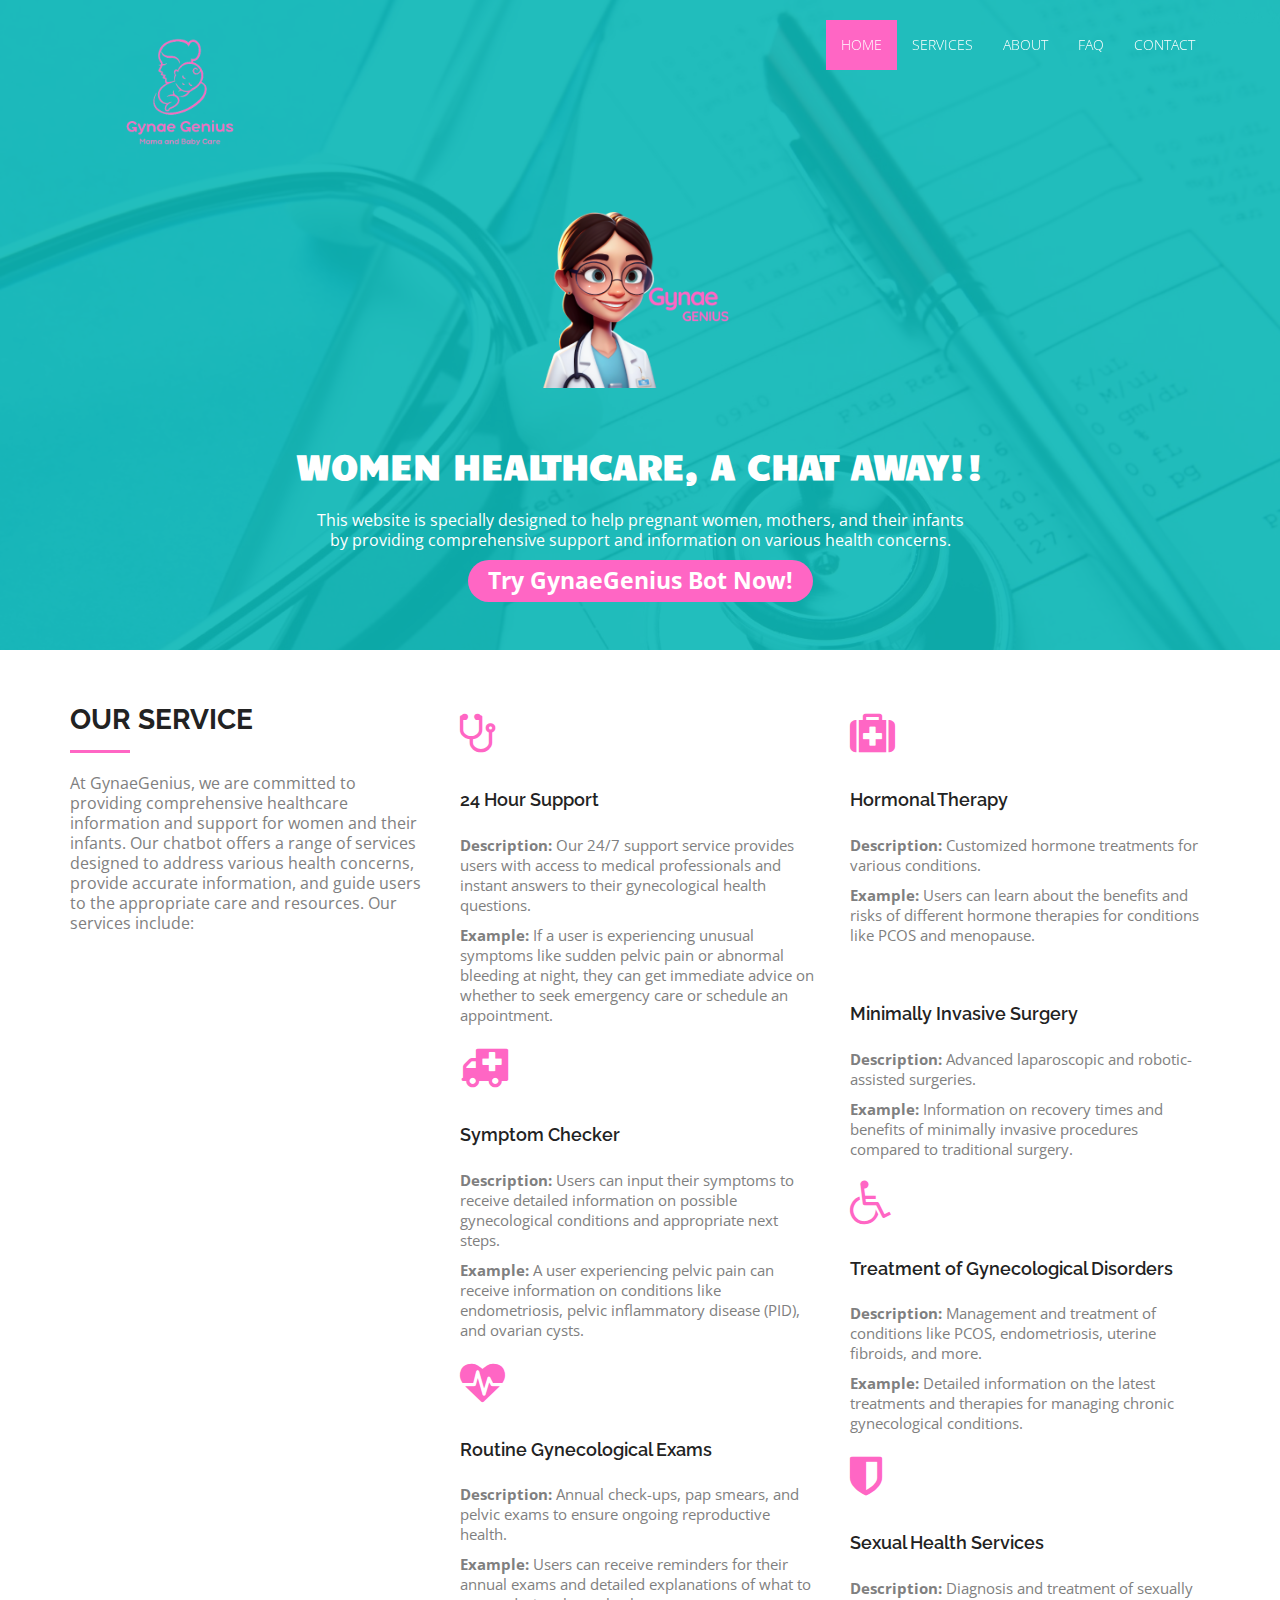
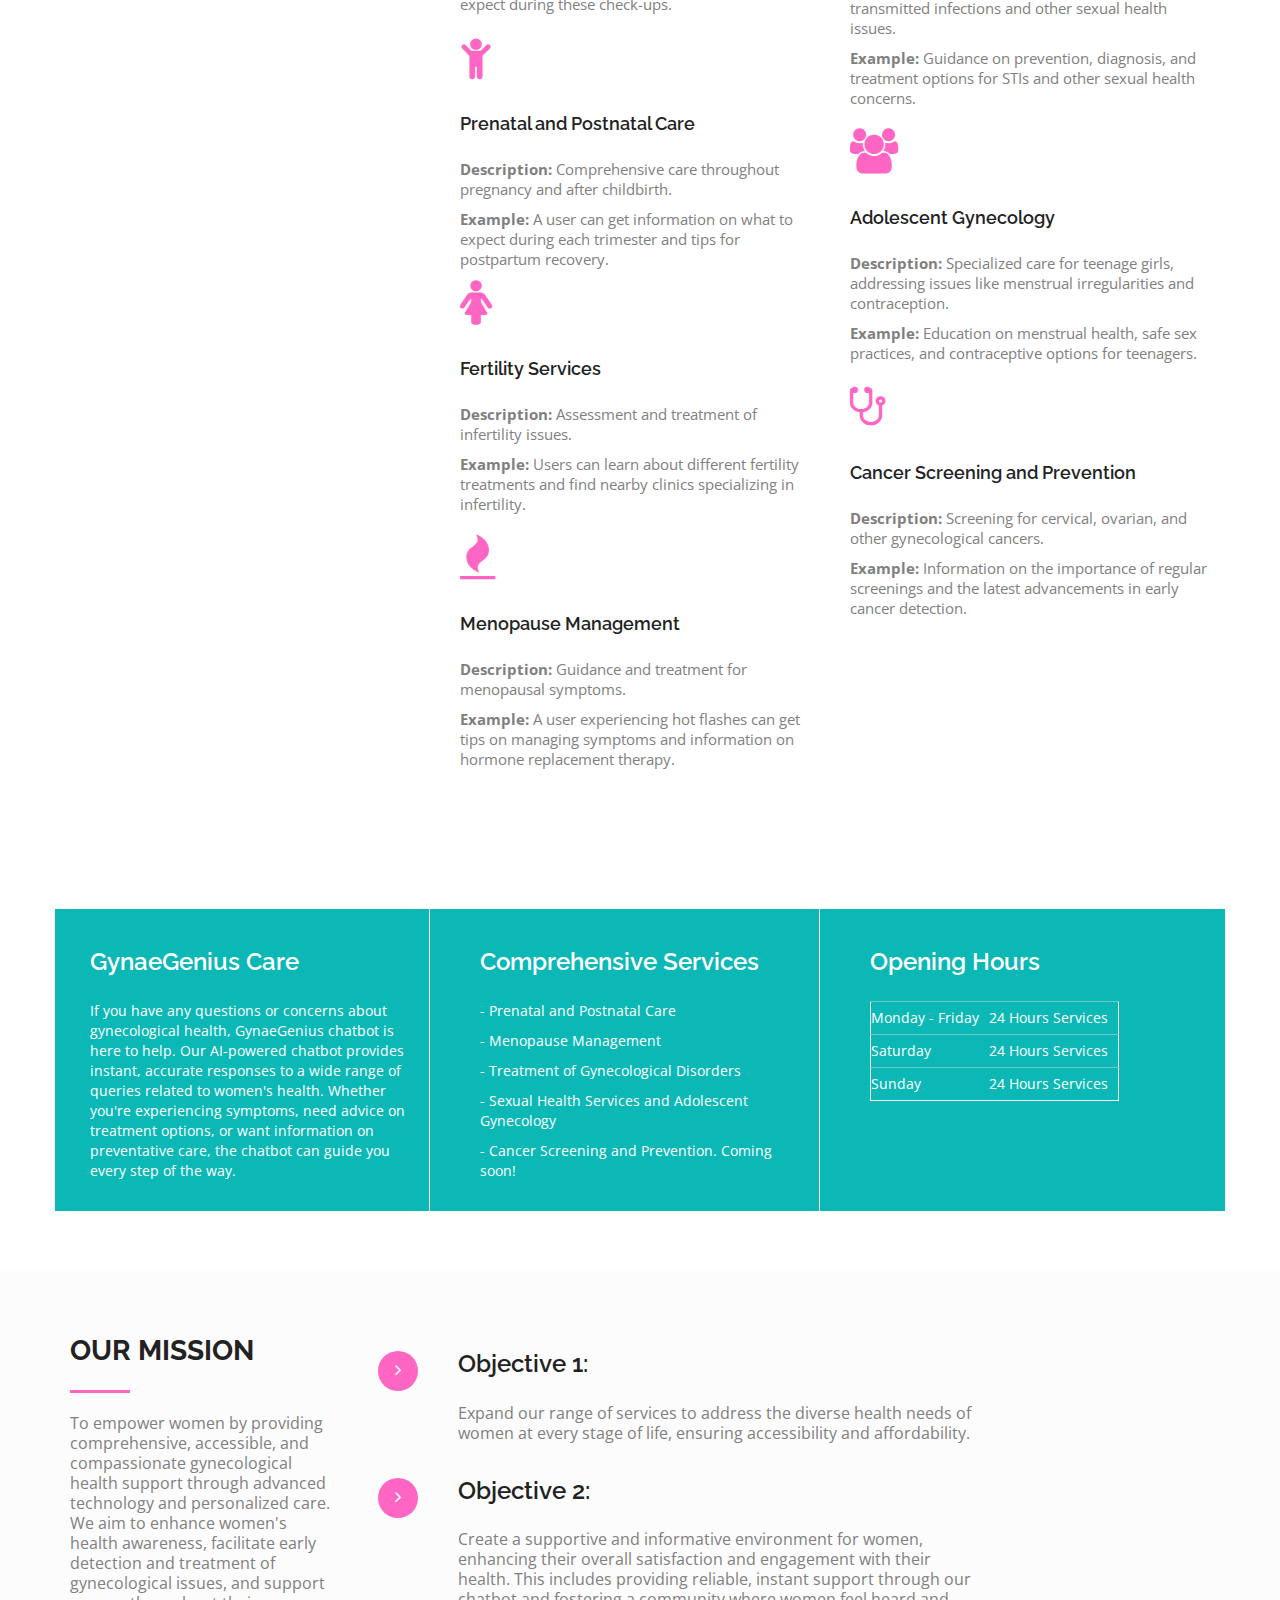
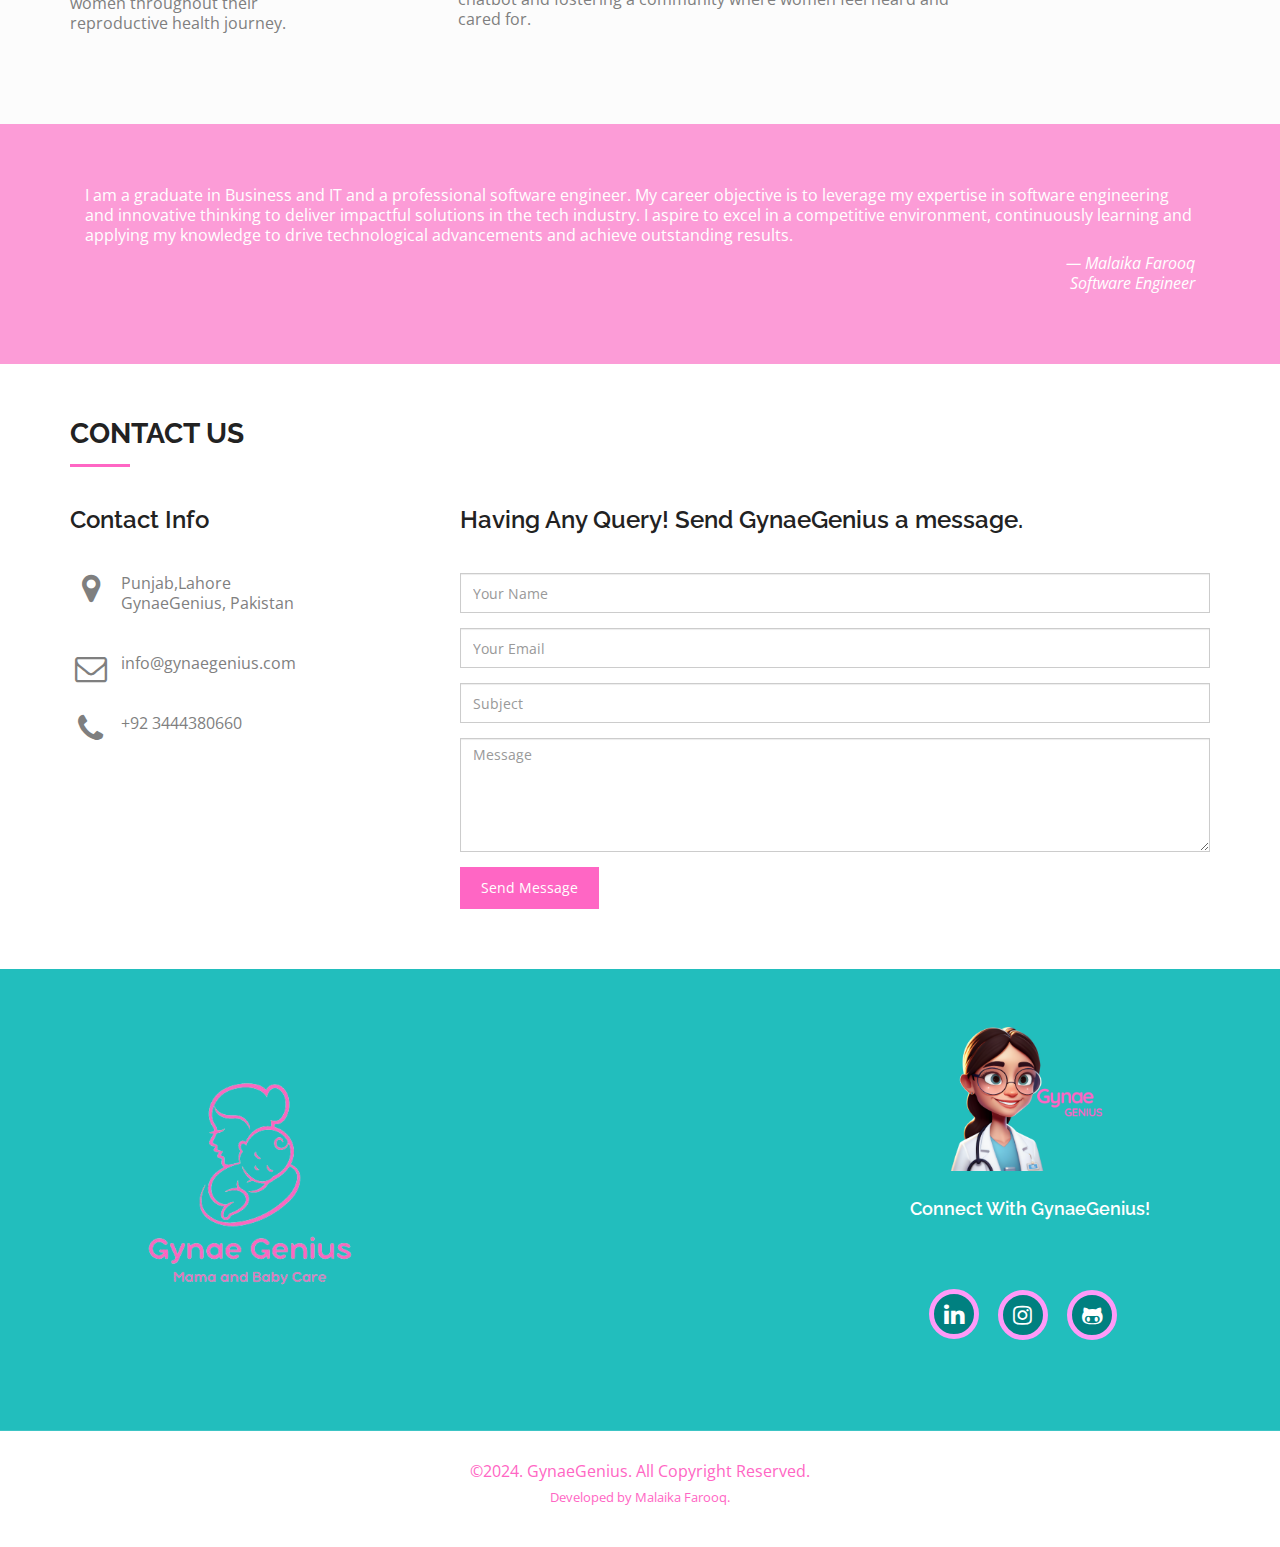
<file: index.html>
<!DOCTYPE html>
<html lang="en">

<head>
  <meta charset="utf-8">
  <meta name="viewport" content="width=device-width, initial-scale=1">
  <title>GynaeGenius</title>
   <link rel="icon" type="favicon/ico"  href="img/favicon.ico">
  <link rel="stylesheet" type="text/css" href="https://fonts.googleapis.com/css?family=Open+Sans|Raleway|Candal">
  <link rel="stylesheet" type="text/css" href="css/font-awesome.min.css">
  <link rel="stylesheet" type="text/css" href="css/bootstrap.min.css">
  <link rel="stylesheet" type="text/css" href="css/style.css">
  <style>
    .link:hover {
        background-color: #FF3380;
        transform: scale(1.1);
    }
</style>
<style>
@keyframes highlightZoom {
    0%, 100% {
        transform: scale(1);
        box-shadow: 0 0 10px rgba(255, 102, 196, 0.5);
    }
    50% {
        transform: scale(1.1);
        box-shadow: 0 0 20px rgba(255, 102, 196, 0.7);
    }
}

.link {
    animation: highlightZoom 1.5s infinite;
}
</style>
  <style>
.social-buttons {
    display: inline-block;
    background: transparent;
    padding: 20px;
    padding-bottom: 5px;
    border-radius: 10px;
    text-align: center;
    margin: 20px 10px;
    /* Helper class to divide the icons */
  }
  .social-buttons .social-margin {
    margin-right: 15px;
  }
  .social-buttons a,
  .social-buttons a:hover,
  .social-buttons a:focus,
  .social-buttons a:active {
    text-decoration: none;
  }
  .social-buttons .social-icon {
    margin-bottom: 15px;
    box-sizing: border-box;
    -moz-border-radius: 138px;
    -webkit-border-radius: 138px;
    border-radius: 138px;
    border: 5px solid;
    text-align: center;
    width: 50px;
    height: 50px;
    display: inline-block;
    line-height: 1px;
    padding-top: 11px;
    transition: all 0.5s;
    /* Facebook Button Styling */
    /* Twitter Button Styling */
    /* Google+ Button Styling */
    /* Linkedin Button Styling */
    /* Pinterest Button Styling */
    /* Behance Button Styling */
    /* Github Button Styling */
    /* Youtube Button Styling */
    /* Soundcloud Button Styling */
  }
  .social-buttons .social-icon:hover {
    transform: rotate(360deg) scale(1.3);
  }
  
  .social-buttons .social-icon.twitter {
    font-size: 22px;
    padding-top: 10px;
    padding-left: 2px;
    background-color: rgb(0, 128, 128);
    color: #ffffff;
  }
  .social-buttons .social-icon.twitter:hover {
    background-color: #ffffff;
    color: #55acee;
  }
  
  .social-buttons .social-icon.linkedin {
    font-size: 24px;
    padding-top: 8px;
    padding-left: 1px;
    background-color: rgb(0, 128, 128);
    color: #ffffff;
    border-color: #ff9af8;
  }
  .social-buttons .social-icon.linkedin:hover {
    background-color: #ffffff;
    color: #ff9af8;
  }
  .social-buttons .social-icon.instagram {
    font-size: 22px;
    padding-top: 9px;
     background-color: rgb(0, 128, 128);
    color: #ffffff;
    border-color: #ff9af8;
  }
  .social-buttons .social-icon.instagram:hover {
    background-color: #ffffff;
    color: #ff9af8;
  }
  
  .social-buttons .social-icon.github {
    font-size: 22px;
    padding-top: 9px;
      background-color: rgb(0, 128, 128);
    color: #ffffff;
    border-color: #ff9af8;
  }
  .social-buttons .social-icon.github:hover {
    background-color: #ffffff;
    color: #ff9af8;
  }
 
 </style>
 </head>

<body id="myPage" data-spy="scroll" data-target=".navbar" data-offset="60">
  <!--banner-->
  <section id="banner" class="banner">
    <div class="bg-color">
      <nav class="navbar navbar-default navbar-fixed-top">
        <div class="container">
          <div class="col-md-12">
            <div class="navbar-header">
              <button type="button" class="navbar-toggle" data-toggle="collapse" data-target="#myNavbar">
				        <span class="icon-bar"></span>
				        <span class="icon-bar"></span>
				        <span class="icon-bar"></span>
				      </button>
              <div class="brand">
              <img src="logo.png" class="img-responsive" style="width: 190px; margin-top: -20px;"></a>
            </div>
            </div>
            <div class="collapse navbar-collapse navbar-right" id="myNavbar">
              <ul class="nav navbar-nav">
                <li class="active"><a href="#banner">Home</a></li>
                <li class=""><a href="#service">Services</a></li>
                <li class=""><a href="#about">About</a></li>
                <li class=""><a href="faq.html">FAQ</a></li>
                <li class=""><a href="#contact">Contact</a></li>
              </ul>
            </div>
          </div>
        </div>
      </nav>
      <div class="container">
        <div class="row">
          <div class="banner-info">
            <div class="banner-logo text-center">
              <img src="img/new5.png" class="img-responsive" style="width: 220px;">
            </div>
            <div class="banner-text text-center" style="padding-bottom: 10px; padding-top: 16px;">
              <h1 class="white">Women Healthcare, a chat away!!</h1>
              <p>This website is specially designed to help pregnant women, mothers, and their infants <br>by providing comprehensive support and information on various health concerns.</p>
            
<button class="link" style="background-color: #FF66C4; color: #ffffff; font-size: larger; border-radius: 25px; padding: 10px 20px; border: none; cursor: pointer; transition: all 0.3s ease; animation: highlightZoom 1.5s infinite;">
    <a href="https://gynaegenius-bot.streamlit.app/" style="color: #ffffff; font-size: larger; text-decoration: none;"><strong>Try GynaeGenius Bot Now!</strong></a>
</button>
<!-- <button class="link" style="background-color: #FF66C4; padding: auto; padding-top: 6px; padding-bottom: 6px; color: #ffffff; font-size: larger; border-radius: 25px; padding: 10px 20px; border: none; cursor: pointer; transition: all 0.3s ease; animation: blinkZoom 1.5s infinite;">
    <a href="https://symptoms.webmd.com/default.htm#/info" style="color: #ffffff; font-size: larger; text-decoration: none;"><strong>WebMD Symptom Check!</strong></a>
</button> -->
            </div>
           </div>
        </div>
      </div>
    </div>
  </section>
  <!--/ banner-->
  <!--service-->
  <section id="service" class="section-padding">
    <div class="container">
      <div class="row">
        <div class="col-md-4 col-sm-4">
          <h2 class="ser-title">Our Service</h2>
          <hr class="botm-line">
          <p>At GynaeGenius, we are committed to providing comprehensive healthcare information and support for women and their infants. Our chatbot offers a range of services designed to address various health concerns, provide accurate information, and guide users to the appropriate care and resources. Our services include:</p>
        </div>
        <div class="col-md-4 col-sm-4">
          <div class="service-info">
        <div class="icon" >
            <i class="fa fa-stethoscope" style="color: #FF66C4"></i>
        </div>
        <div class="icon-info">
            <h4>24 Hour Support</h4>
            <p><strong>Description:</strong> Our 24/7 support service provides users with access to medical professionals and instant answers to their gynecological health questions.</p>
            <p><strong>Example:</strong> If a user is experiencing unusual symptoms like sudden pelvic pain or abnormal bleeding at night, they can get immediate advice on whether to seek emergency care or schedule an appointment.</p>
        </div>
    </div>
    <div class="service-info">
        <div class="icon" >
            <i class="fa fa-ambulance" style="color: #FF66C4"></i>
        </div>
        <div class="icon-info">
            <h4>Symptom Checker</h4>
            <p><strong>Description:</strong> Users can input their symptoms to receive detailed information on possible gynecological conditions and appropriate next steps.</p>
            <p><strong>Example:</strong> A user experiencing pelvic pain can receive information on conditions like endometriosis, pelvic inflammatory disease (PID), and ovarian cysts.</p>
        </div>
    </div> 
    <div class="service-info">
        <div class="icon" >
            <i class="fa fa-heartbeat" style="color: #FF66C4"></i>
        </div>
        <div class="icon-info">
            <h4>Routine Gynecological Exams</h4>
            <p><strong>Description:</strong> Annual check-ups, pap smears, and pelvic exams to ensure ongoing reproductive health.</p>
            <p><strong>Example:</strong> Users can receive reminders for their annual exams and detailed explanations of what to expect during these check-ups.</p>
        </div>
    </div>
    <div class="service-info">
        <div class="icon" >
            <i class="fa fa-child" style="color: #FF66C4"></i>
        </div>
        <div class="icon-info">
            <h4>Prenatal and Postnatal Care</h4>
            <p><strong>Description:</strong> Comprehensive care throughout pregnancy and after childbirth.</p>
            <p><strong>Example:</strong> A user can get information on what to expect during each trimester and tips for postpartum recovery.</p>
        </div>
        <div class="service-info">
        <div class="icon" >
            <i class="fa fa-female" style="color: #FF66C4"></i>
        </div>
        <div class="icon-info">
            <h4>Fertility Services</h4>
            <p><strong>Description:</strong> Assessment and treatment of infertility issues.</p>
            <p><strong>Example:</strong> Users can learn about different fertility treatments and find nearby clinics specializing in infertility.</p>
        </div>
    </div>
    <div class="service-info">
        <div class="icon" >
            <i class="fa fa-fire" style="color: #FF66C4"></i>
        </div>
        <div class="icon-info">
            <h4>Menopause Management</h4>
            <p><strong>Description:</strong> Guidance and treatment for menopausal symptoms.</p>
            <p><strong>Example:</strong> A user experiencing hot flashes can get tips on managing symptoms and information on hormone replacement therapy.</p>
        </div>
    </div>
    </div>
        </div>
    <div class="col-md-4 col-sm-4">
    <div class="service-info">
        <div class="icon" >
            <i class="fa fa-medkit" style="color: #FF66C4"></i>
        </div>
        <div class="icon-info">
            <h4>Hormonal Therapy</h4>
            <p><strong>Description:</strong> Customized hormone treatments for various conditions.</p>
            <p><strong>Example:</strong> Users can learn about the benefits and risks of different hormone therapies for conditions like PCOS and menopause.</p>
        </div>
    </div>
    <div class="service-info">
        <div class="icon" >
            <i class="fa fa-syringe" style="color: #FF66C4"></i>
        </div>
        <div class="icon-info">
            <h4>Minimally Invasive Surgery</h4>
            <p><strong>Description:</strong> Advanced laparoscopic and robotic-assisted surgeries.</p>
            <p><strong>Example:</strong> Information on recovery times and benefits of minimally invasive procedures compared to traditional surgery.</p>
        </div>
    </div>
    <div class="service-info">
        <div class="icon">
            <i class="fa fa-wheelchair" style="color: #FF66C4"></i>
        </div>
        <div class="icon-info">
            <h4>Treatment of Gynecological Disorders</h4>
            <p><strong>Description:</strong> Management and treatment of conditions like PCOS, endometriosis, uterine fibroids, and more.</p>
            <p><strong>Example:</strong> Detailed information on the latest treatments and therapies for managing chronic gynecological conditions.</p>
        </div>
    </div>
    <div class="service-info">
        <div class="icon" >
            <i class="fa fa-shield" style="color: #FF66C4"></i>
        </div>
        <div class="icon-info">
            <h4>Sexual Health Services</h4>
            <p><strong>Description:</strong> Diagnosis and treatment of sexually transmitted infections and other sexual health issues.</p>
            <p><strong>Example:</strong> Guidance on prevention, diagnosis, and treatment options for STIs and other sexual health concerns.</p>
        </div>
    </div>
    <div class="service-info">
        <div class="icon" >
            <i class="fa fa-users" style="color: #FF66C4"></i>
        </div>
        <div class="icon-info">
            <h4>Adolescent Gynecology</h4>
            <p><strong>Description:</strong> Specialized care for teenage girls, addressing issues like menstrual irregularities and contraception.</p>
            <p><strong>Example:</strong> Education on menstrual health, safe sex practices, and contraceptive options for teenagers.</p>
        </div>
    </div>
    <div class="service-info">
        <div class="icon" >
            <i class="fa fa-stethoscope" style="color: #FF66C4"></i>
        </div>
        <div class="icon-info">
            <h4>Cancer Screening and Prevention</h4>
            <p><strong>Description:</strong> Screening for cervical, ovarian, and other gynecological cancers.</p>
            <p><strong>Example:</strong> Information on the importance of regular screenings and the latest advancements in early cancer detection.</p>
        </div>
    </div>
</div>

      </div>
    </div>
  </section>
  <!--/ service-->
  <!--cta-->
  <section id="cta-1" class="section-padding">
    <div class="container">
      <div class="row">
        <div class="schedule-tab">
          <div class="col-md-4 col-sm-4 bor-left">
            <div class="mt-boxy-color"></div>
            <div class="medi-info">
              <h3>GynaeGenius Care</h3>
              <p>If you have any questions or concerns about gynecological health, GynaeGenius chatbot is here to help. Our AI-powered chatbot provides instant, accurate responses to a wide range of queries related to women's health. Whether you're experiencing symptoms, need advice on treatment options, or want information on preventative care, the chatbot can guide you every step of the way.</p>
           </div>
          </div>
          <div class="col-md-4 col-sm-4">
            <div class="medi-info">
            <div class="icon-info"></div>
            <h3>Comprehensive Services</h3>
            <p>- Prenatal and Postnatal Care</p>
            <p>- Menopause Management</p>
            <p>- Treatment of Gynecological Disorders</p>
            <p>- Sexual Health Services and Adolescent Gynecology</p>
            <p>- Cancer Screening and Prevention. Coming soon!</p> </div>
          </div>
          <div class="col-md-4 col-sm-4 mt-boxy-3">
            <div class="mt-boxy-color"></div>
            <div class="time-info">
              <h3>Opening Hours</h3>
              <table style="margin: 8px 0px 0px; border-color: #ffffff;" border="1" >
                <tbody>
                  <tr>
                    <td>Monday - Friday</td>
                    <td>24 Hours Services</td>
                  </tr>
                  <tr>
                    <td>Saturday</td>
                    <td>24 Hours Services</td>
                  </tr>
                  <tr>
                    <td>Sunday</td>
                    <td>24 Hours Services</td>
                  </tr>
                </tbody>
              </table>
            </div>
          </div>
        </div>
      </div>
    </div>
  </section>
  <!--cta-->
  <!--about-->
  <section id="about" class="section-padding">
    <div class="container">
      <div class="row">
        <div class="col-md-3 col-sm-4 col-xs-12">
          <div class="section-title">
            <h2 class="head-title lg-line">Our Mission</h2>
            <hr class="botm-line">
            <p class="sec-para">To empower women by providing comprehensive, accessible, and compassionate gynecological health support through advanced technology and personalized care. We aim to enhance women's health awareness, facilitate early detection and treatment of gynecological issues, and support women throughout their reproductive health journey.</p>
            <a href="" style="color: #FF66C4; padding-top:10px;"></a>
          </div>
        </div>
        <div class="col-md-9 col-sm-8 col-xs-12">
          <div style="visibility: visible;" class="col-sm-9 more-features-box">
            <div class="more-features-box-text">
              <div class="more-features-box-text-icon" style="background-color: #FF66C4"> <i class="fa fa-angle-right" style="color:#ffffff" aria-hidden="true"></i> </div>
              <div class="more-features-box-text-description">
                <h3>Objective 1:</h3>
                <p>Expand our range of services to address the diverse health needs of women at every stage of life, ensuring accessibility and affordability.</p>
              </div>
            </div>
            <div class="more-features-box-text">
              <div class="more-features-box-text-icon" style="background-color: #FF66C4"> <i class="fa fa-angle-right" style="color:#ffffff" aria-hidden="true"></i> </div>
              <div class="more-features-box-text-description">
                <h3>Objective 2:</h3>
                <p>Create a supportive and informative environment for women, enhancing their overall satisfaction and engagement with their health. This includes providing reliable, instant support through our chatbot and fostering a community where women feel heard and cared for.
                </p>
              </div>
            </div>
          </div>
        </div>
      </div>
    </div>
  </section>
  <!--/ about-->
  <!--cta 2-->
  <section id="cta-2" class="section-padding">
    <div class="container">
      <div class=" row">
        <div? class="col-md-2 "></div>
        <div class="white col-md-4 col-sm-5">
          I am a graduate in Business and IT and a professional software engineer. My career objective is to leverage my expertise in software engineering and innovative thinking to deliver impactful solutions in the tech industry. I aspire to excel in a competitive environment, continuously learning and applying my knowledge to drive technological advancements and achieve outstanding results. 

          <p class="text-right text-primary"><i>— Malaika Farooq<br>Software Engineer</i></p>
        </div>
        <div class="col-md-2"></div>
      </div>
    </div>
  </section>
  <!--cta-->
  <!--contact-->
  <section id="contact" class="section-padding">
    <div class="container">
      <div class="row">
        <div class="col-md-12">
          <h2 class="ser-title">Contact us</h2>
          <hr class="botm-line">
        </div>
        <div class="col-md-4 col-sm-4">
          <h3>Contact Info</h3>
          <div class="space"></div>
          <p><i class="fa fa-map-marker fa-fw pull-left fa-2x"></i>Punjab,Lahore<br>GynaeGenius, Pakistan</p>
          <div class="space"></div>
          <p><i class="fa fa-envelope-o fa-fw pull-left fa-2x"></i>info@gynaegenius.com</p>
          <div class="space"></div>
          <p><i class="fa fa-phone fa-fw pull-left fa-2x"></i>+92 3444380660</p>
        </div>
        <div class="col-md-8 col-sm-8 marb20">
          <div class="contact-info">
            <h3 class="cnt-ttl">Having Any Query! Send GynaeGenius a message.</h3>
            <div class="space"></div>
            <div id="sendmessage">Your message has been sent. Thank you!</div>
            <div id="errormessage"></div>
            <form action="" method="post" role="form" class="contactForm">
              <div class="form-group">
                <input type="text" name="name" class="form-control br-radius-zero" id="name" placeholder="Your Name" data-rule="minlen:4" data-msg="Please enter at least 4 chars" />
                <div class="validation"></div>
              </div>
              <div class="form-group">
                <input type="email" class="form-control br-radius-zero" name="email" id="email" placeholder="Your Email" data-rule="email" data-msg="Please enter a valid email" />
                <div class="validation"></div>
              </div>
              <div class="form-group">
                <input type="text" class="form-control br-radius-zero" name="subject" id="subject" placeholder="Subject" data-rule="minlen:4" data-msg="Please enter at least 8 chars of subject" />
                <div class="validation"></div>
              </div>
              <div class="form-group">
                <textarea class="form-control br-radius-zero" name="message" rows="5" data-rule="required" data-msg="Please write something for us" placeholder="Message"></textarea>
                <div class="validation"></div>
              </div>

              <div class="form-action">
                <button type="submit" class="btn btn-form"  style="background-color: #FF66C4">Send Message</button>
              </div>
            </form>
          </div>
        </div>
      </div>
    </div>
  </section>
  <!--/ contact-->
  <!--footer-->
  <footer id="footer">
    <div class="top-footer">
      <div class="container">
        <div class="row">
          <div class="col-md-4 col-sm-4 marb20">
            <div class="ftr-tle">
                 <img src="logo.png" class="img-responsive" style="width: 540px;">
            </div>
            </div>
          <div class="col-md-4 col-sm-4 marb20">
            <div class="ftr-tle">
              
            </div>
            <div class="info-sec">
              
            </div>
          </div>
          <div class="col-md-4 col-sm-4 marb20">
             <div class="banner-logo text-center">
              <img src="img/new5.png" class="img-responsive" style="width: 180px;">
            </div>
            <div class="ftr-tle">
              <h4 class="white text-center ">Connect With GynaeGenius!</h4>
            </div>
            
            <footer class="w3-container w3-indigo text-center">
              <div class="w3-row-padding">
                <div class="w3-third">
                  <div class="social-buttons">        
                                          
                            <!-- LinkedIn Button -->
                            <a href="https://www.linkedin.com/company/ieeeditu" class="social-margin" target="blank">
                              <div class="social-icon linkedin">
                                <i class="fa fa-linkedin" aria-hidden="true"></i>
                              </div> 
                            </a>
                            <!-- instagram Button -->
                            <a href="https://www.instagram.com/ieeeditu/?hl=en" target="blank"  class="social-margin">
                              <div class="social-icon instagram">
                                <i class="fa fa-instagram" aria-hidden="true"></i>
                              </div>
                            </a>
                          <!-- Github Button -->
                            <a href="https://github.com/ieeeditu"  target="blank"  class="social-margin">
                              <div class="social-icon github">
                                <i class="fa fa-github-alt" aria-hidden="true"></i>
                              </div>
                            </a>
                            
                            
                    </div>
                </div>
                </p>
                </div>
              </div>
            </footer>
            
          </div>
        </div>
        </div>
      </div>
    </div>
    <div class="footer-line">
      <div class="container">
        <div class="row">
          <div class="col-md-12 text-center" style="color: #FF66C4;">
            ©2024. GynaeGenius. All Copyright Reserved.
            <p style="font-size: small; padding-top: 6px;">Developed by Malaika Farooq.</p>
            <div class="credits">
              <!--
                All the links in the footer should remain intact.
                You can delete the links only if you purchased the pro version.
                Licensing information: https://bootstrapmade.com/license/
                Purchase the pro version with working PHP/AJAX contact form: https://bootstrapmade.com/buy/?theme=Medilab
              -->
            </div>
          </div>
        </div>
      </div>
    </div>
  </footer>
  <!--/ footer-->

  <script src="js/jquery.min.js"></script>
  <script src="js/jquery.easing.min.js"></script>
  <script src="js/bootstrap.min.js"></script>
  <script src="js/custom.js"></script>
  <script src="contactform/contactform.js"></script>

</body>

</html>
</file>
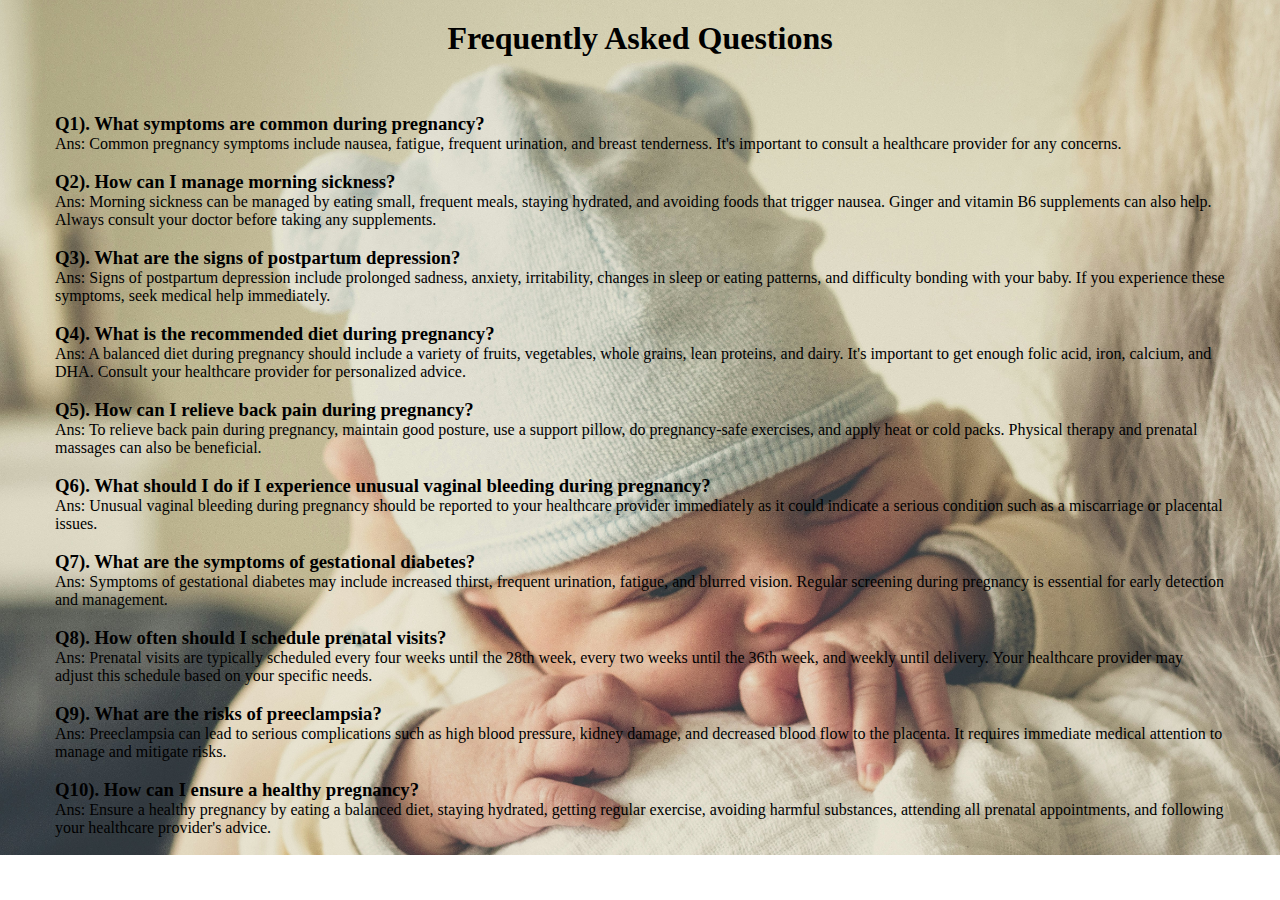
<file: faq.html>
<!DOCTYPE html>
<html>
<head>
	<title>FAQ</title>
	<link rel="stylesheet" type="text/css" href="css/style1.css">
</head>
<body>
	<header>
			<div class="header1">
				<h1>Frequently Asked Questions</h1>
			</div>
			<br /><br />
			<div class="questions">
    <div class="ans">
        <h3><strong>Q1). What symptoms are common during pregnancy?</strong></h3>
        <p>Ans: Common pregnancy symptoms include nausea, fatigue, frequent urination, and breast tenderness. It's important to consult a healthcare provider for any concerns.</p>
        <br />
        
        <h3><strong>Q2). How can I manage morning sickness?</strong></h3>
        <p>Ans: Morning sickness can be managed by eating small, frequent meals, staying hydrated, and avoiding foods that trigger nausea. Ginger and vitamin B6 supplements can also help. Always consult your doctor before taking any supplements.</p>
        <br />
        
        <h3><strong>Q3). What are the signs of postpartum depression?</strong></h3>
        <p>Ans: Signs of postpartum depression include prolonged sadness, anxiety, irritability, changes in sleep or eating patterns, and difficulty bonding with your baby. If you experience these symptoms, seek medical help immediately.</p>
        <br />
        
        <h3><strong>Q4). What is the recommended diet during pregnancy?</strong></h3>
        <p>Ans: A balanced diet during pregnancy should include a variety of fruits, vegetables, whole grains, lean proteins, and dairy. It's important to get enough folic acid, iron, calcium, and DHA. Consult your healthcare provider for personalized advice.</p>
        <br />
        
        <h3><strong>Q5). How can I relieve back pain during pregnancy?</strong></h3>
        <p>Ans: To relieve back pain during pregnancy, maintain good posture, use a support pillow, do pregnancy-safe exercises, and apply heat or cold packs. Physical therapy and prenatal massages can also be beneficial.</p>
        <br />
        
        <h3><strong>Q6). What should I do if I experience unusual vaginal bleeding during pregnancy?</strong></h3>
        <p>Ans: Unusual vaginal bleeding during pregnancy should be reported to your healthcare provider immediately as it could indicate a serious condition such as a miscarriage or placental issues.</p>
        <br />
        
        <h3><strong>Q7). What are the symptoms of gestational diabetes?</strong></h3>
        <p>Ans: Symptoms of gestational diabetes may include increased thirst, frequent urination, fatigue, and blurred vision. Regular screening during pregnancy is essential for early detection and management.</p>
        <br />
        
        <h3><strong>Q8). How often should I schedule prenatal visits?</strong></h3>
        <p>Ans: Prenatal visits are typically scheduled every four weeks until the 28th week, every two weeks until the 36th week, and weekly until delivery. Your healthcare provider may adjust this schedule based on your specific needs.</p>
        <br />
        
        <h3><strong>Q9). What are the risks of preeclampsia?</strong></h3>
        <p>Ans: Preeclampsia can lead to serious complications such as high blood pressure, kidney damage, and decreased blood flow to the placenta. It requires immediate medical attention to manage and mitigate risks.</p>
        <br />
        
        <h3><strong>Q10). How can I ensure a healthy pregnancy?</strong></h3>
        <p>Ans: Ensure a healthy pregnancy by eating a balanced diet, staying hydrated, getting regular exercise, avoiding harmful substances, attending all prenatal appointments, and following your healthcare provider's advice.</p>
        <br />
    </div>
</div>

			</div>	
	</header>
</body>
</html>
</file>
<file: css/style1.css>
*{
margin:0px;
padding:0px;
font-family: Century Gothic;
}
header{
	background-image: url(../12345.jpg);
	height:100%;
	background-attachment: fixed;
	background-repeat: repeat;
	background-size: cover;
	background-position: centre;
}
.header1{
  padding: 20px;
  text-align: center;
}
.questions{
	width:1170px;
	margin:auto;
}
</file>
<file: css/style.css>
/*
    Theme Name: Medilab
    Theme URL: https://bootstrapmade.com/medilab-free-medical-bootstrap-theme/
    Author: BootstrapMade.com
    Author URL: https://bootstrapmade.com
*/

body {
	font-family: 'Open Sans', sans-serif;
	line-height: 20px;
	color: #7f7f7f;
	font-size: 300;
	font-size: 16px;
}
ol, ul {
	list-style: none;
}
blockquote, q {
	quotes: none;
}
blockquote:before, blockquote:after,
q:before, q:after {
	content: '';
	content: none;
}
table {
	border-collapse: collapse;
	border-spacing: 0;
}
h1, h2, h3, h4, h5, h6
{
	font-family: 'Raleway', sans-serif;
	font-weight: 600;
	color: #222222;
}
a, a:hover, a:focus, a:active{
    outline: none;
}

.section-padding{
	padding: 60px 0px;

}
h2 {
    line-height: 20px;
    margin: 0;
    font-size: 28px;
    font-weight: 700;
    text-transform: uppercase;
}
hr.botm-line {
    height: 3px;
    width: 60px;
    background: #FF66C4;
    position: relative;
    border: 0;
    margin: 20px 0 20px 0;
}

/***************************************
banner
***************************************/
.navbar {
    margin-bottom: 0px;
    border: 0px;
}
.navbar {
    border-radius: 0px;
}
.navbar-default {
    background-color: #fff;
    padding: 20px 0;
    transition: all 0.3s;
}
.navbar-default {
    background-color: transparent;
    border: 0px;
}
.navbar {
    border-radius: 0px;
}

.navbar-brand
{
	font-family: 'Chewy', cursive;
	font-size: 32px;
}

.navbar-brand img {
    padding-top: 2px;
    width: 120px !important;
}

.navbar-default .navbar-brand, .navbar-default .navbar-brand:hover, .navbar-default .navbar-brand:focus {
    color: #FF66C4;
}

@media (max-width: 768px) {
	.navbar-collapse {
		background: rgba(12, 184, 182, 0.91);
	}
}

.top-nav-collapse {
    padding: 0;
    background: rgba(12, 184, 182, 0.91);
}

.white, .white:hover, .white:focus
{
	color: #fff;
	width: 100% !important;
}
.block
{
	display: block;
}
.navbar-default .navbar-nav > .active > a, .navbar-default .navbar-nav > .active > a:focus, .navbar-default .navbar-nav > .active > a:hover {
    color: #fff;
    text-transform: uppercase;
    background-color: #FF66C4
}
.navbar-default .navbar-nav > li > a
{
	color: #fff;
	text-transform: uppercase;
	font-size: 14px;
	font-weight: 300;
}
.navbar-default .navbar-nav > li > a:hover, .navbar-default .navbar-nav > li > a:focus
{
	color: #fff;
    text-transform: uppercase;
    background-color: #FF66C4;
}
.affix {
    background-color: #ffffff !important;
}
.affix .navbar-nav > li > a:hover, .affix .navbar-nav > li > a:focus
{
    background-color: rgb(240, 60, 159) !important;
}
#banner{
	background: url('../img/bg-banner.jpg') no-repeat fixed;
	background-size: cover;
	min-height: 650px;
	position: relative;
}
@media (max-width: 1024px){
  #banner{
    background-attachment: scroll;
  }
}
.bg-color{
	background-color:  rgba(12, 184, 182, 0.91);
	min-height: 650px;
}
.banner-info{
	padding-top: 190px;
}
.banner-logo img{
	display: inline-block;
}
.banner-text{
	color: #fff;
}
.banner-text h1{
	font-family: 'Candal', sans-serif;
	font-size: 35px;
	text-transform: uppercase;
	padding-bottom:15px;
}
.btn-appoint, .btn-appoint:hover, .btn-appoint:focus{
	margin-top: 30px;
	padding: 10px 20px;
	font-size: 12px;
	/* background-color: rgba(12, 184, 182, 0.91); 0CB8B6 */
	background-color: #0CB8B6; 

	border-radius: 3px;
	color: #fff;
}
.overlay-detail a i {
    text-align: center;
    position: absolute;
    bottom: 25px;
    font-size: 38px;
    color: #fff;
    margin: 0 auto;
}
.text-primary i{
    padding-top: 8px;
    display: inline-block;
}
/***************************************
services
***************************************/
.icon i{
	color: #0cb8b6;
	font-size: 45px;
	margin-bottom: 25px;
}
.service-info{
	margin-bottom: 20px;
}
.icon-info h4{
	padding-bottom: 15px;
}
.icon-info p{
	font-size: 15px !important;
}
/***************************************
cta-1
***************************************/
.schedule-tab {
	background-color: #0CB8B6;
	float: left;
}
.medi-info{
	border-right: 1px solid #fff;
}
.medi-info, .time-info{
	padding: 20px;
	color: #fff;
}
.medi-info h3, .time-info h3{
	padding-bottom: 16px;
	color: #fff;
	font-weight: 600;
}
.medi-info-btn, .medi-info-btn:hover, .medi-info-btn:focus {
    margin: 15px 0px 5px;
    display: inline-block;
    border: solid white 2px;
    padding: 3px 8px;
    font-size: 12px;
    color: #fff;
    font-weight: 400 !important;
    cursor: pointer;
}
td {
    border: 0px solid #ededed;
    border-top: 1px solid rgba(216, 216, 216, 0.5);
    padding: 6px 10px 6px 0;
}
.medi-info, .time-info{
    font-size: 14px;
}
/***************************************
about
***************************************/
#about{
    background-color: rgba(238, 238, 238, 0.15);
}
.lg-line{
	line-height: 1.4;
	font-size: 28px;
}
.more-features-box-text-icon {
    float: left;
    width: 40px;
    height: 40px;
    padding-top: 6px;
    background: #0cb8b6;
    -moz-border-radius: 50%;
    -webkit-border-radius: 50%;
    border-radius: 50%;
    color: #fff;
    text-align: center;
}
.more-features-box-text-description h3{
    padding-bottom: 15px;
}
.more-features-box-text-icon i {
    font-size: 18px;
    line-height: 26px;
}
.more-features-box-text-description{
	margin-left: 80px;
	margin-bottom: 35px;
}
.sec-para{
	padding-bottom: 10px;
}
/***************************************
doctor team
***************************************/
.thumbnail {
	border-radius: 0px;
}
.caption h3{
    padding-bottom: 5px;
}
.caption p{
    padding-bottom: 10px;
}
/***************************************
testimonial
***************************************/
#testimonial{
    background-color: #eee;
}
.testi-details {
    background: #fff;
    padding: 14px 24px;
    margin-bottom: 20px;
    box-shadow: 3px 3px 2px 0px rgba(0,0,0,0.18);
    position: relative;
}
.testi-info a {
    display: block;
    width: 50px;
    height: 50px;
    background-color: #fff;
    border-radius: 50%;
    float: left;
    margin-right: 10px;
}
.testi-info a img{
	border-radius: 50%;
}
.testi-info h3 {
    display: inline-block;
    line-height: 22px;
    font-weight: 600;
    color: #000;
    margin-top: 8px;
}
.testi-info h3 > span {
    display: block;
    line-height: 16px;
    font-weight: 400;
}
.testi-details::after {
    content: "";
    position: absolute;
    width: 0;
    height: 0;
    border-style: solid;
    border-color: transparent;
    border-left: 0;
    bottom: -40px;
    left: 56px;
    border-top-color: #fff;
    border-width: 20px;
}
.testi-details::before {
    content: '';
    position: absolute;
    transform: rotate(45deg);
    width: 0px;
    height: 0px;
    bottom: -30px;
    left: 45px;
    border-style: solid;
    border-width: 15px;
    border-color: transparent;
    z-index: -1;
    box-shadow: 3px -13px 5px 0px rgba(0, 0, 0, 0.18);
    border-left: 0;
}
/***************************************
cta -2
***************************************/
#cta-2{
	background-color: #fc9cd7;
}
.white{
	color: #fff;
}
.icon-play, .icon-play:hover, .icon-play:focus{
	background-color: #fba7fa;
	padding: 5px 10px;
	color: #fff;
	text-decoration: none;
	padding: 5px 17px;
	margin-top: 26px;
	display: block;
}
.text-primary {
    color: #ffffff;
}
.icon-mar
{
	margin-right: 7px;
}
/***************************************
contact us
***************************************/
.space {
    margin-top: 40px;
}
.btn-form, .btn-form:hover, .btn-form:focus {
    background-color: #0cb8b6;
    color: #fff;
    border-radius: 0px;
    padding: 10px 20px;
}
.br-radius-zero {
    border-radius: 0px;
}
.form-control{
	height: 40px;
}

.validation {
    color: red;
    display:none;
    margin: 0 0 20px;
    font-weight:400;
    font-size:13px;
}

#sendmessage {
    color: green;
    border:1px solid green;
    display:none;
    text-align:center;
    padding:15px;
    font-weight:600;
    margin-bottom:15px;
}

#errormessage {
    color: red;
    display:none;
    border:1px solid red;
    text-align:center;
    padding:15px;
    font-weight:600;
    margin-bottom:15px;
}

#sendmessage.show, #errormessage.show, .show {
	display:block;
}


/***************************************
footer
***************************************/
#footer{
	background-color:  rgba(12, 184, 182, 0.91);
}
.ftr-tle {
    height: 50px;
}
.info-sec {
    color: #fff;
}
.quick-info li i {
    font-size: 8px;
    width: 15px;
    height: 15px;
    line-height: 15px;
    text-align: left;
}
.social-icon li {
    float: left;
    width: 50px;
    height: 50px;
    line-height: 50px;
    text-align: center;
    margin-right: 5px;
}
.bglight-blue {
    background-color: #3498DB;
}
.bgred {
    background-color: #E74C3C;
}
.bgdark-blue {
    background-color: #2C3E50;
}
.bglight-blue {
    background-color: #3498DB;
}
.top-footer {
    padding: 40px 0px;
    border-bottom: 1px solid rgba(255, 255, 255, 0.12);
}
.footer-line {
    padding: 30px 0px;
    color: #fff;
}

.footer-line a {
    color: #0CB8B6;
}

.quick-info li a{
    color: #fff;
}
.site-link, .site-link:hover, .site-link:focus
{
    color: #0cb8b6;
    text-transform: none;
}
@media (min-width: 551px) and (max-width: 980px){

}
@media (min-width: 220px) and (max-width: 551px){
    .testi-info{
        margin-bottom: 20px;
    }
    .marb20{
        margin-top: 30px;
    }
    h2{
        font-size: 24px;
        line-height: 1.2;
    }
    .section-title{
        margin-bottom: 30px;
    }
    .medi-info {
    border: 0px;
    border-bottom: 1px solid #fff;
    }
    .service-info{
        margin-top: 20px;
        margin-bottom: 0px;
    }
    .caption h3 {
    font-size: 14px;
    }
    .caption p{
    font-size: 12px;
    padding-bottom: 5px;
    }
    .caption ul li a i{
        font-size: 14px;
    }
    .banner-text h1{
        font-size: 24px;
    }
}
</file>
